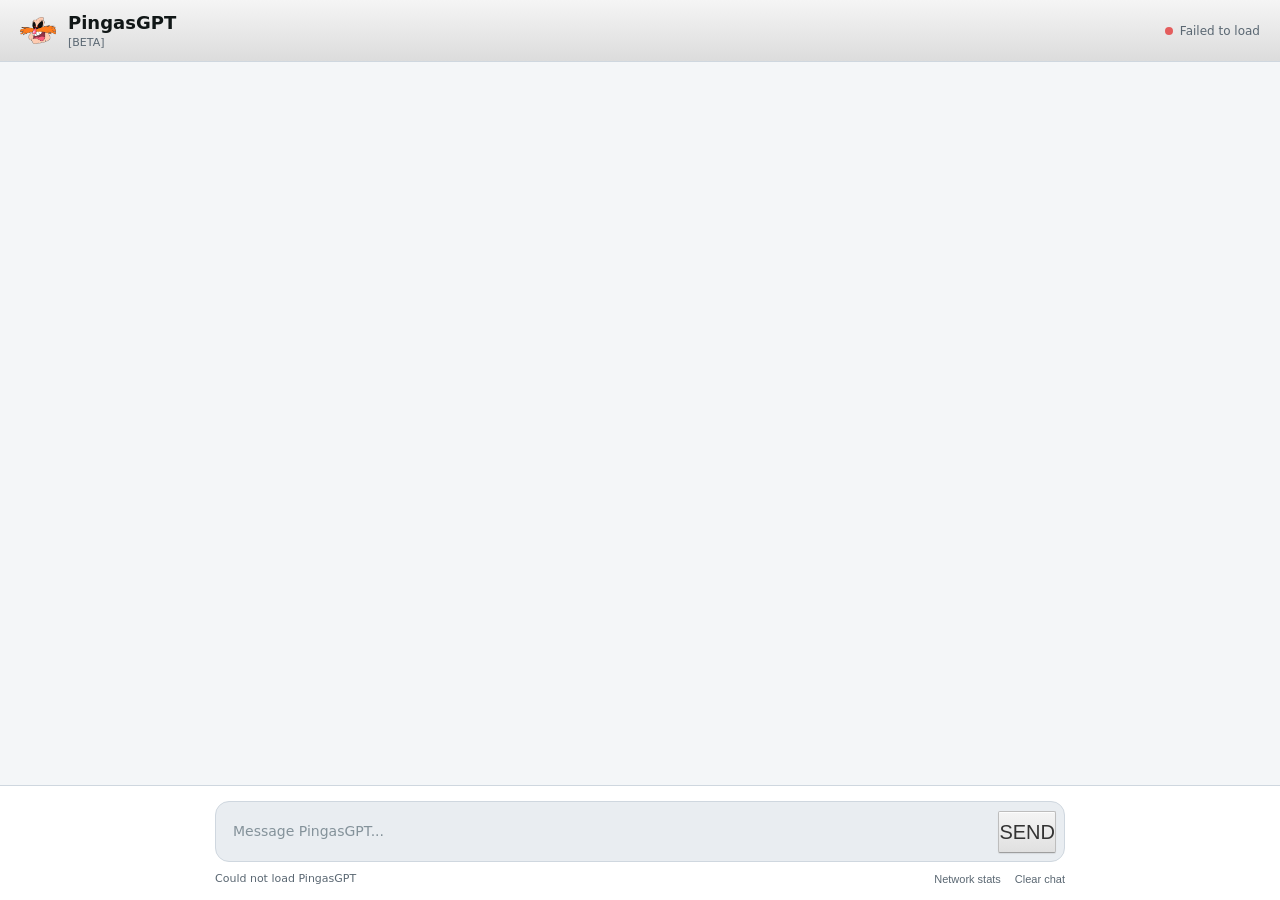
<file: index.html>
<!DOCTYPE html>
<html lang="en">
<head>
<meta charset="UTF-8">
<meta name="viewport" content="width=device-width, initial-scale=1.0">

<title>PingasGPT</title>

<link rel="stylesheet" href="/client/1.css">
</head>

<body>

<header>
    <div class="brand">
        <div class="logo">
    <img src="/pingasgpt.png" alt="PingasGPT">
</div>
        <div>
            <div class="brand-name">PingasGPT</div>
            <div class="brand-subtitle">[BETA]</div>
        </div>
    </div>

    <div class="status" id="status">
        <span class="status-dot"></span>
        <span id="statusText">Loading...</span>
    </div>
</header>

<main>
    <div id="chat"></div>

    <footer>
        <div class="composer">
            <textarea
                id="messageInput"
                placeholder="Message PingasGPT..."
                rows="1"
            ></textarea>

            <button id="sendButton" title="Send message">SEND</button>
        </div>

        <div class="bottom-info">
            <span id="networkInfo">Initializing network...</span>

            <div class="actions">
                <button id="statsButton">Network stats</button>
                <button id="clearButton">Clear chat</button>
            </div>
        </div>
    </footer>
</main>

<script src="/script.js"></script>

<script src="/client/1.js" defer></script>

</body>
</html>
</file>
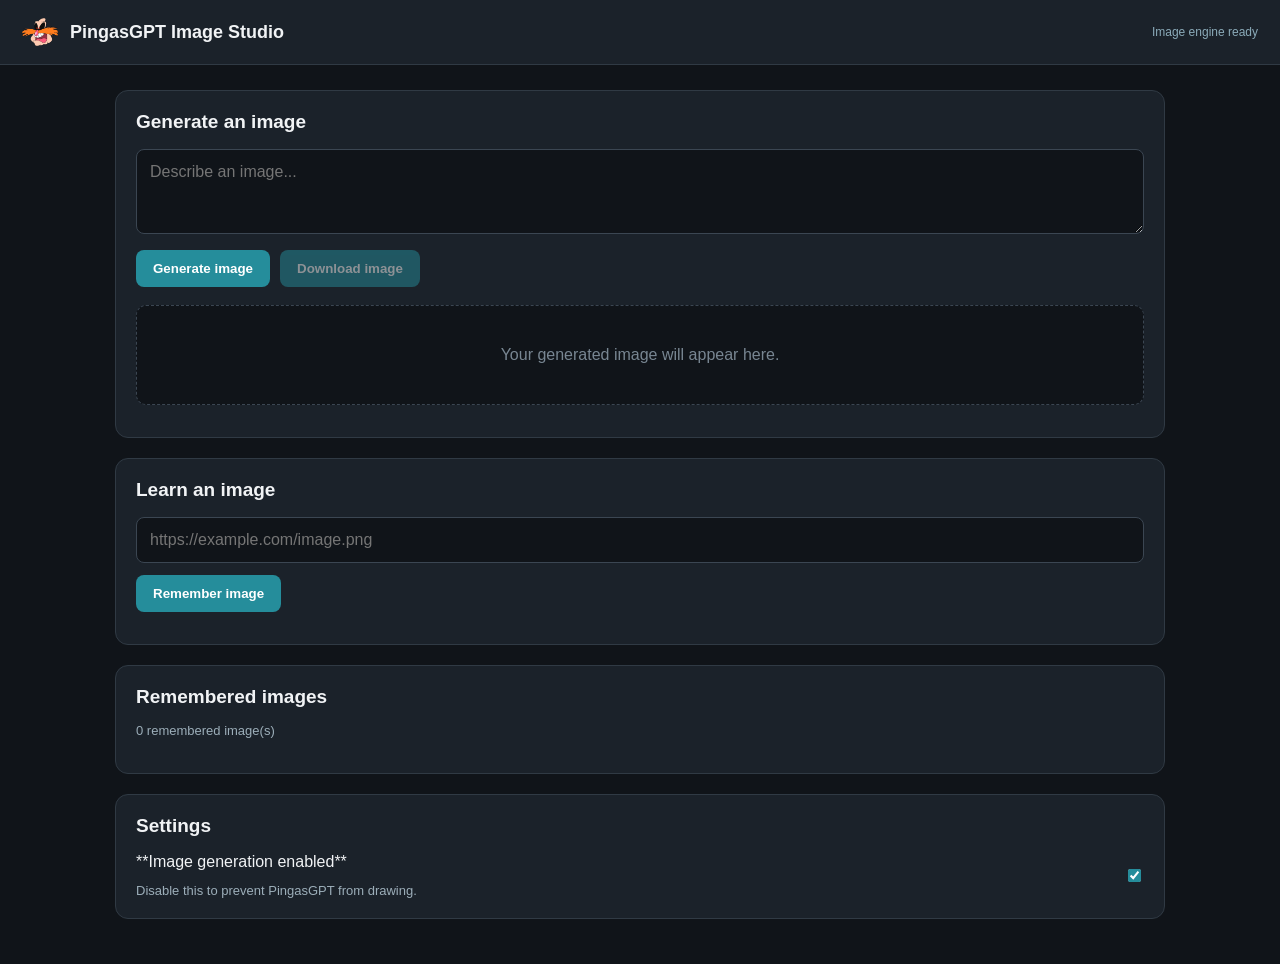
<file: imagegen.html>
<!DOCTYPE html>
<html lang="en">
<head>
<meta charset="UTF-8">
<meta name="viewport" content="width=device-width, initial-scale=1.0">

<title>PingasGPT Image Studio</title>

<style>
* {
    box-sizing: border-box;
}

body {
    margin: 0;
    min-height: 100vh;
    background: #101419;
    color: #f1f3f5;
    font-family: Arial, sans-serif;
}

header {
    height: 65px;
    display: flex;
    align-items: center;
    justify-content: space-between;
    padding: 0 22px;
    background: #1b222a;
    border-bottom: 1px solid #303a44;
}

.brand {
    display: flex;
    align-items: center;
    gap: 12px;
    font-weight: bold;
    font-size: 18px;
}

.logo {
    width: 36px;
    height: 36px;
}

.logo img {
    width: 100%;
    height: 100%;
    object-fit: contain;
}

.status {
    color: #8babb9;
    font-size: 12px;
}

main {
    max-width: 1100px;
    margin: auto;
    padding: 25px;
}

h2 {
    font-size: 19px;
    margin-top: 0;
}

.panel {
    background: #1b222a;
    border: 1px solid #303a44;
    border-radius: 13px;
    padding: 20px;
    margin-bottom: 20px;
}

textarea,
input {
    width: 100%;
    background: #101419;
    color: white;
    border: 1px solid #3b4652;
    border-radius: 8px;
    padding: 13px;
    outline: none;
    font: inherit;
}

textarea {
    resize: vertical;
    min-height: 85px;
}

input:focus,
textarea:focus {
    border-color: #42b9c4;
}

button {
    background: #258d9b;
    color: white;
    border: 0;
    padding: 11px 17px;
    border-radius: 8px;
    cursor: pointer;
    font-weight: bold;
}

button:hover {
    background: #31aaba;
}

button:disabled {
    opacity: 0.5;
    cursor: not-allowed;
}

.controls {
    display: flex;
    flex-wrap: wrap;
    gap: 10px;
    margin-top: 12px;
    align-items: center;
}

.preview {
    margin-top: 18px;
    min-height: 100px;
    display: flex;
    align-items: center;
    justify-content: center;
    background: #101419;
    border: 1px dashed #3b4652;
    border-radius: 10px;
    padding: 12px;
    overflow: hidden;
}

.preview img {
    max-width: 100%;
    max-height: 600px;
    border-radius: 8px;
}

.empty {
    color: #788692;
    text-align: center;
    padding: 25px;
}

.message {
    font-size: 13px;
    color: #9caeb9;
    margin-top: 12px;
}

.gallery {
    display: grid;
    grid-template-columns: repeat(auto-fill, minmax(150px, 1fr));
    gap: 12px;
    margin-top: 15px;
}

.gallery-item {
    background: #101419;
    border: 1px solid #303a44;
    border-radius: 9px;
    padding: 8px;
    overflow: hidden;
}

.gallery-item img {
    width: 100%;
    aspect-ratio: 1;
    object-fit: contain;
    background: #080b0e;
    border-radius: 6px;
}

.gallery-item p {
    font-size: 11px;
    color: #9caeb9;
    overflow-wrap: anywhere;
}

.gallery-item button {
    width: 100%;
    padding: 8px;
    font-size: 11px;
}

.setting {
    display: flex;
    align-items: center;
    justify-content: space-between;
    gap: 15px;
}

.setting input {
    width: auto;
    accent-color: #258d9b;
}

@media (max-width: 600px) {
    main {
        padding: 14px;
    }

    header {
        padding: 0 14px;
    }
}
</style>
</head>

<body>

<header>
    <div class="brand">
        <div class="logo">
            <img src="/pingasgpt.png" alt="PingasGPT">
        </div>
        PingasGPT Image Studio
    </div>

    <div class="status" id="status">Initializing...</div>
</header>

<main>

    <section class="panel">
        <h2>Generate an image</h2>

        <textarea
            id="prompt"
            placeholder="Describe an image..."
        ></textarea>

        <div class="controls">
            <button id="generateButton">Generate image</button>
            <button id="downloadButton" disabled>Download image</button>
        </div>

        <div class="preview" id="preview">
            <div class="empty">Your generated image will appear here.</div>
        </div>

        <div class="message" id="generationStatus"></div>
    </section>

    <section class="panel">
        <h2>Learn an image</h2>

        <input
            id="imageURL"
            type="url"
            placeholder="https://example.com/image.png"
        >

        <div class="controls">
            <button id="learnButton">Remember image</button>
        </div>

        <div class="message" id="learningStatus"></div>
    </section>

    <section class="panel">
        <h2>Remembered images</h2>

        <div class="message" id="imageCount">
            No images remembered.
        </div>

        <div class="gallery" id="gallery"></div>
    </section>

    <section class="panel">
        <h2>Settings</h2>

        <div class="setting">
            <div>
                **Image generation enabled**
                <div class="message">
                    Disable this to prevent PingasGPT from drawing.
                </div>
            </div>

            <input type="checkbox" id="generationEnabled" checked>
        </div>
    </section>

</main>

<script src="/script-imagegen.js"></script>

<script src="/client/img1.js" defer></script>

</body>
</html>
</file>
<file: client/1.css>
@import url("https://hashpie.pages.dev/misc/classicroboto/style.css");

* {
    box-sizing: border-box;
    margin: 0;
    padding: 0;
}

:root {
    color-scheme: light;
    --background: #f4f6f8;
    --surface: #ffffff;
    --surface2: #e9edf1;
    --border: #cfd7df;
    --accent: #1d9a93;
    --text: #111717;
    --muted: #5a6772;
    --header: linear-gradient(to bottom, #f5f5f5 0%, #dcdcdc 100%);
    font-family: "Classic Roboto Condensed Regular", system-ui, Arial, Helvetica, sans-serif;
}

body {
    width: 100%;
    height: 100dvh;
    overflow: hidden;
    background: var(--background);
    color: var(--text);
    display: flex;
    flex-direction: column;
}

header {
    height: 62px;
    flex-shrink: 0;
    display: flex;
    align-items: center;
    justify-content: space-between;
    padding: 0 20px;
    border-bottom: 1px solid var(--border);
    background: var(--header);
}

.brand {
    display: flex;
    align-items: center;
    gap: 12px;
}

.logo {
    width: 36px;
    height: 36px;
    border-radius: 11px;
    overflow: hidden;
    flex-shrink: 0;
}

.logo img {
    width: 100%;
    height: 100%;
    object-fit: contain;
    display: block;
}

.brand-name {
    font-size: 18px;
    font-weight: bold;
}

.brand-subtitle {
    font-size: 11px;
    color: var(--muted);
    margin-top: 3px;
}

.status {
    font-size: 12px;
    color: var(--muted);
    display: flex;
    align-items: center;
    gap: 7px;
}

.status-dot {
    width: 8px;
    height: 8px;
    border-radius: 50%;
    background: #e0a644;
}

.status.ready .status-dot {
    background: #48c98a;
}

.status.error .status-dot {
    background: #e45d5d;
}

main {
    flex: 1;
    min-height: 0;
    display: flex;
    flex-direction: column;
}

#chat {
    flex: 1;
    overflow-y: auto;
    padding: 24px max(18px, calc((100% - 850px) / 2));
    display: flex;
    flex-direction: column;
    gap: 22px;
    scroll-behavior: smooth;
}

.message {
    display: flex;
    gap: 12px;
    max-width: 100%;
    animation: appear .2s ease;
}

@keyframes appear {
    from {
        opacity: 0;
        transform: translateY(5px);
    }
    to {
        opacity: 1;
        transform: translateY(0);
    }
}

.message.user {
    flex-direction: row-reverse;
}

.avatar {
    width: 32px;
    height: 32px;
    flex-shrink: 0;
    border-radius: 10px;
    background: var(--surface2);
    display: flex;
    align-items: center;
    justify-content: center;
    font-weight: bold;
    color: var(--accent);
    font-size: 14px;
}

.user .avatar {
    background: url(/profile.png);
    background-size: 100% 100%;
    color: white;
}

.content {
    max-width: 80%;
    min-width: 0;
}

.sender {
    font-size: 12px;
    color: var(--muted);
    margin-bottom: 7px;
}

.user .sender {
    text-align: right;
}

.bubble {
    background: var(--surface);
    border: 1px solid var(--border);
    padding: 12px 15px;
    border-radius: 4px 14px 14px 14px;
    line-height: 1.6;
    font-size: 14px;
    overflow-wrap: anywhere;
    white-space: pre-wrap;
}

.user .bubble {
    background: var(--surface);
    border-color: 1px solid var(--border);
    border-radius: 14px 4px 14px 14px;
}

.typing {
    display: flex;
    align-items: center;
    gap: 5px;
    padding: 14px;
    background: var(--surface);
    border: 1px solid var(--border);
    border-radius: 4px 14px 14px 14px;
    width: fit-content;
}

.typing span {
    width: 6px;
    height: 6px;
    border-radius: 50%;
    background: var(--accent);
    animation: bounce .8s infinite alternate;
}

.typing span:nth-child(2) {
    animation-delay: .2s;
}

.typing span:nth-child(3) {
    animation-delay: .4s;
}

@keyframes bounce {
    to {
        opacity: .3;
        transform: translateY(-5px);
    }
}

footer {
    flex-shrink: 0;
    border-top: 1px solid var(--border);
    background: var(--surface);
    padding: 15px 18px;
}

.composer {
    max-width: 850px;
    margin: auto;
    display: flex;
    align-items: flex-end;
    gap: 10px;
    background: var(--surface2);
    border: 1px solid var(--border);
    border-radius: 14px;
    padding: 8px;
}

#messageInput {
    flex: 1;
    min-width: 0;
    min-height: 42px;
    max-height: 160px;
    resize: none;
    border: 0;
    outline: none;
    background: transparent;
    color: var(--text);
    font: inherit;
    font-size: 14px;
    line-height: 1.5;
    padding: 11px 9px;
}

#messageInput::placeholder {
    color: #84929a;
}

#sendButton {
    min-width: 42px;
    height: 42px;
    
    border-radius: 2px;
    border: 1px solid #BDBDBD;
    border-bottom-color: #9E9E9E;
    
    background: linear-gradient(to bottom, #F5F5F5 0%, #E0E0E0 100%);
    color: #333333;
    font-family: "Classic Roboto Regular", "Droid Sans", sans-serif;
    font-size: 20px;
    font-weight: normal;
    cursor: pointer;
    flex-shrink: 0;
    
    box-shadow: inset 0 1px 0 rgba(255, 255, 255, 0.8), 0 1px 1px rgba(0, 0, 0, 0.08);
    transition: background 0.1s ease, border-color 0.1s ease;
}


#sendButton:hover,
#sendButton:focus {
    border-color: #33B5E5;
    box-shadow: inset 0 1px 0 rgba(255, 255, 255, 0.8), 0 0 3px rgba(51, 181, 229, 0.5);
    outline: none;
}


#sendButton:active {
    background: #33B5E5;
    border-color: #0099CC;
    color: #FFFFFF;
    box-shadow: inset 0 1px 2px rgba(0, 0, 0, 0.2);
}


#sendButton:disabled {
    background: #EAEAEA;
    border-color: #D6D6D6;
    color: #A0A0A0;
    box-shadow: none;
    cursor: default;
}

.bottom-info {
    max-width: 850px;
    margin: 10px auto 0;
    width: 100%;
    display: flex;
    justify-content: space-between;
    align-items: center;
    gap: 10px;
    font-size: 11px;
    color: var(--muted);
}

.actions {
    display: flex;
    gap: 14px;
}

.actions button {
    background: none;
    border: none;
    color: var(--muted);
    cursor: pointer;
    font-size: 11px;
}

.actions button:hover {
    color: var(--accent);
}

@media(max-width: 600px) {
    header {
        height: 56px;
        padding: 0 13px;
    }

    #chat {
        padding: 18px 12px;
    }

    .content {
        max-width: 88%;
    }

    footer {
        padding: 10px;
    }

    .bottom-info {
        padding: 0 4px;
    }
}
</file>
